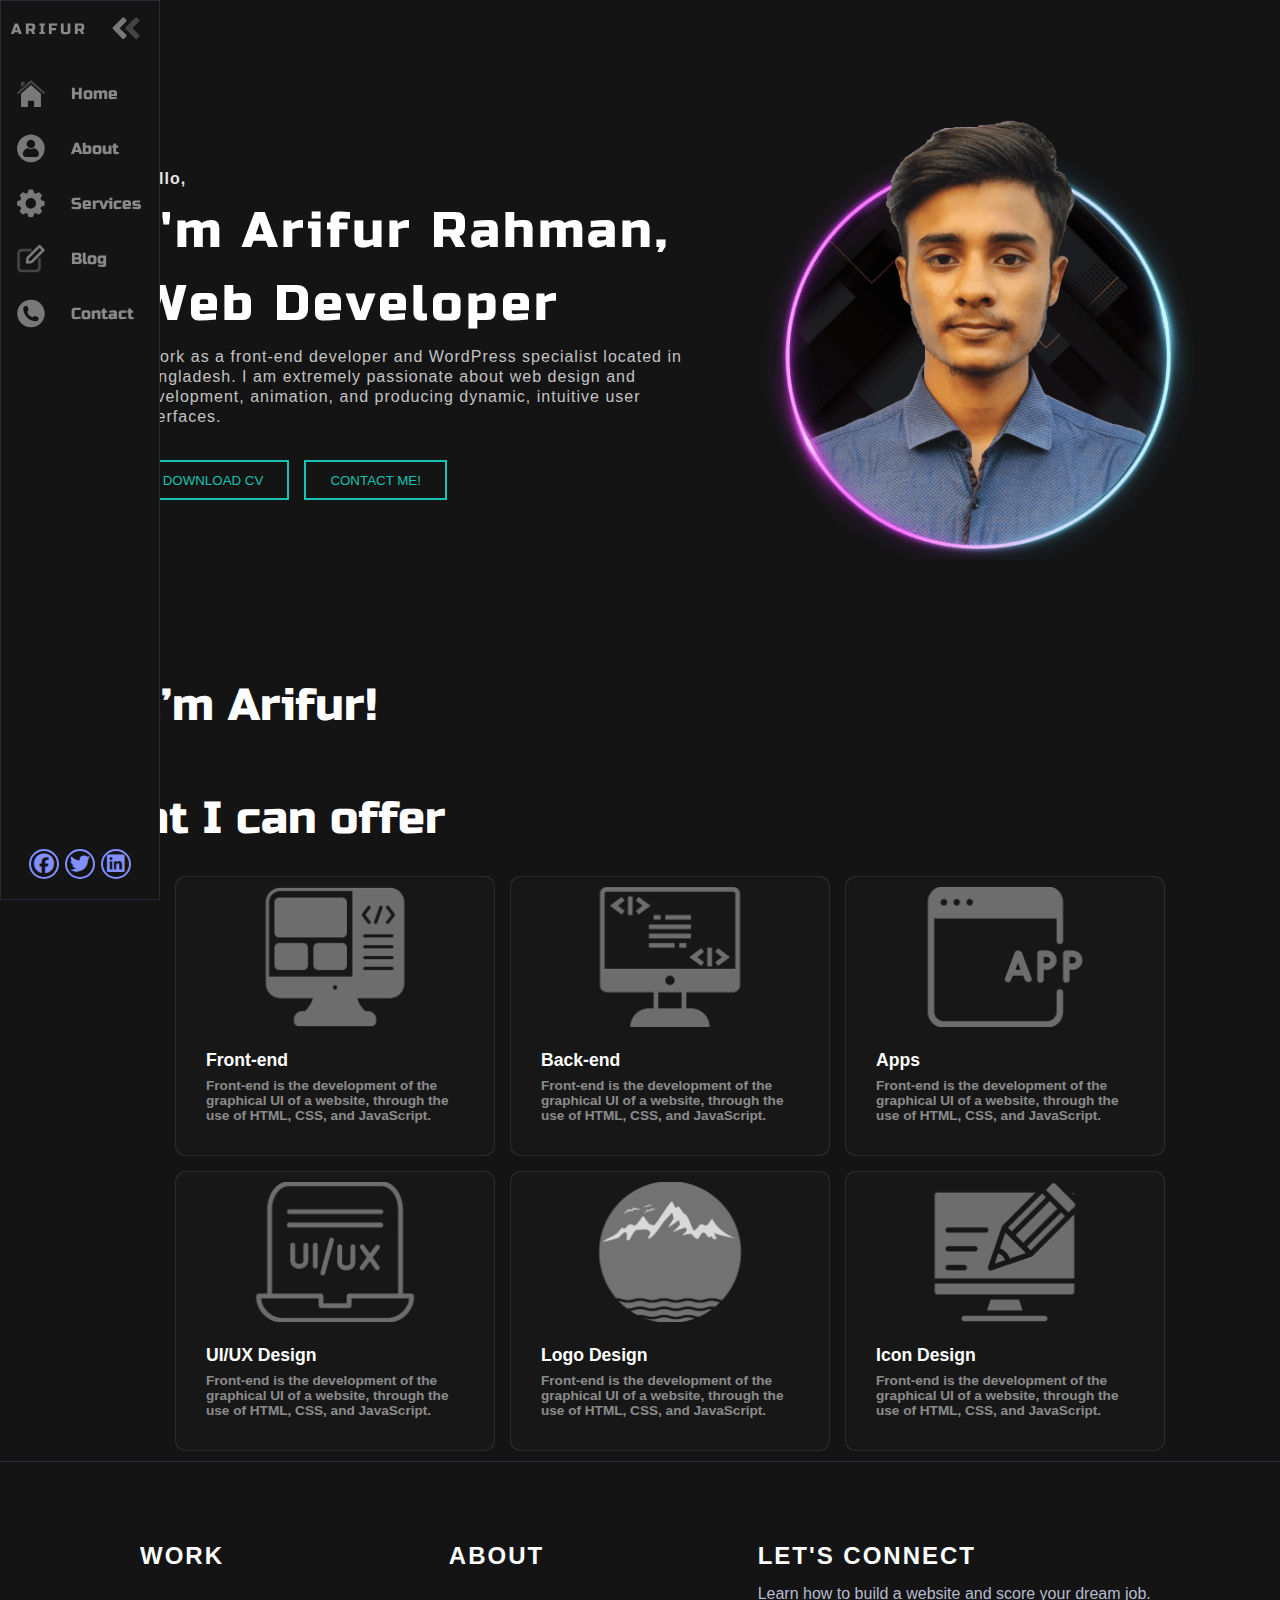
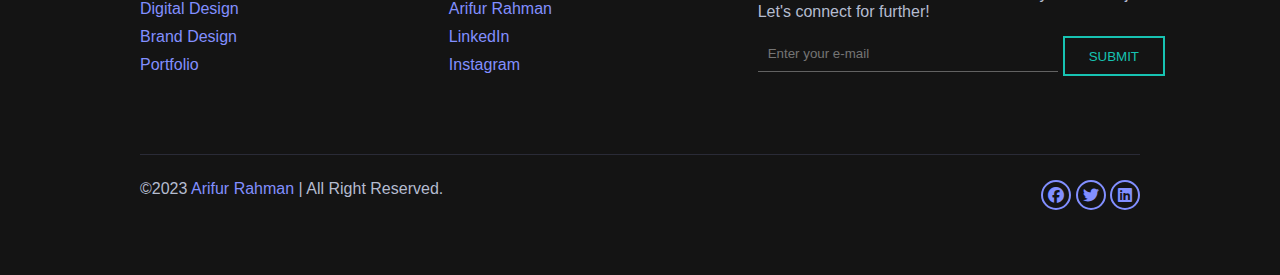
<file: Glowing Hover Effect/index.html>
<!DOCTYPE html>
<html lang="en">
<head>
    <meta charset="UTF-8">
    <meta http-equiv="X-UA-Compatible" content="IE=edge">
    <meta name="viewport" content="width=device-width, initial-scale=1.0">
    <title>Personal Portfolio - Arifur Rahman</title>
    <!-- CSS link  -->
    <link rel="stylesheet" href="assets/css/style.css">

    <!-- Icon file Link -fontawesome  -->
    <link rel="stylesheet" href="https://cdnjs.cloudflare.com/ajax/libs/font-awesome/6.3.0/css/all.min.css"/>

</head>
<body>
<header>
  <nav class="navbar">
    <ul class="navbar-nav">
      <li class="logo">
        <a href="#" class="nav-link">
          <span class="link-text logo-text">Arifur</span>
          <svg
            aria-hidden="true"
            focusable="false"
            data-prefix="fad"
            data-icon="angle-double-right"
            role="img"
            xmlns="http://www.w3.org/2000/svg"
            viewBox="0 0 448 512"
            class="svg-inline--fa fa-angle-double-right fa-w-14 fa-5x"
          >
            <g class="fa-group">
              <path
                fill="currentColor"
                d="M224 273L88.37 409a23.78 23.78 0 0 1-33.8 0L32 386.36a23.94 23.94 0 0 1 0-33.89l96.13-96.37L32 159.73a23.94 23.94 0 0 1 0-33.89l22.44-22.79a23.78 23.78 0 0 1 33.8 0L223.88 239a23.94 23.94 0 0 1 .1 34z"
                class="fa-secondary"
              ></path>
              <path
                fill="currentColor"
                d="M415.89 273L280.34 409a23.77 23.77 0 0 1-33.79 0L224 386.26a23.94 23.94 0 0 1 0-33.89L320.11 256l-96-96.47a23.94 23.94 0 0 1 0-33.89l22.52-22.59a23.77 23.77 0 0 1 33.79 0L416 239a24 24 0 0 1-.11 34z"
                class="fa-primary"
              ></path>
            </g>
          </svg>
        </a>
      </li>

      <li class="nav-item">
        <a href="#" class="nav-link">
          <svg
            aria-hidden="true"
            focusable="false"
            data-prefix="fad"
            data-icon="cat"
            role="img"
            xmlns="http://www.w3.org/2000/svg"
            viewBox="0 0 30 30.000001"
            class="svg-inline--fa fa-cat fa-w-16 fa-9x"
          >
            <g class="fa-group">
              <path
                fill="currentColor"
                d="M 24.933594 14.773438 Z M 24.933594 14.773438 L 15 5.953125 L 5.058594 14.777344 L 5.058594 27.382812 C 5.058594 27.710938 5.324219 27.972656 5.648438 27.972656 L 11.859375 27.972656 L 11.859375 22.441406 C 11.859375 22.117188 12.121094 21.855469 12.445312 21.855469 L 17.550781 21.855469 C 17.875 21.855469 18.136719 22.117188 18.136719 22.441406 L 18.136719 27.972656 L 24.347656 27.972656 C 24.675781 27.972656 24.933594 27.710938 24.933594 27.382812 L 24.933594 14.769531 Z M 5.058594 14.777344 Z M 5.058594 14.777344"
                class="fa-primary"
              ></path>
              <path
              fill="currentColor"
              d="M 14.941406 1.125 L 0.84375 13.640625 L 2.328125 15.320312 L 15 4.070312 L 27.667969 15.320312 L 29.152344 13.640625 L 15.054688 1.125 L 15 1.1875 Z M 14.941406 1.125 "
              class="fa-secondary"
            ></path>
            <path
            fill="currentColor"
            d="M 5.058594 2.925781 L 8.632812 2.925781 L 8.601562 5.046875 L 5.058594 8.257812 Z M 5.058594 2.925781 "
            class="fa-secondary"
          ></path>
            </g>
          </svg>
          <span class="link-text">Home</span>
        </a>
      </li>

      <li class="nav-item">
        <a href="#" class="nav-link">
          <svg
            aria-hidden="true"
            focusable="false"
            data-prefix="fad"
            data-icon="alien-monster"
            role="img"
            xmlns="http://www.w3.org/2000/svg"
            viewBox="0 0 30 30.000001"
            class="svg-inline--fa fa-alien-monster fa-w-18 fa-9x"
          >
            <g class="fa-group">
              
              <path
                fill="currentColor"
                d="M 14.890625 0.617188 C 13.984375 0.617188 13.089844 0.707031 12.199219 0.882812 C 11.3125 1.058594 10.449219 1.320312 9.613281 1.667969 C 8.777344 2.011719 7.984375 2.4375 7.230469 2.941406 C 6.476562 3.445312 5.78125 4.015625 5.140625 4.65625 C 4.5 5.296875 3.929688 5.992188 3.425781 6.746094 C 2.921875 7.5 2.496094 8.292969 2.152344 9.128906 C 1.804688 9.964844 1.542969 10.828125 1.367188 11.71875 C 1.1875 12.605469 1.101562 13.5 1.101562 14.40625 C 1.101562 15.3125 1.1875 16.210938 1.367188 17.097656 C 1.542969 17.984375 1.804688 18.847656 2.152344 19.683594 C 2.496094 20.519531 2.921875 21.316406 3.425781 22.070312 C 3.929688 22.820312 4.5 23.519531 5.140625 24.160156 C 5.78125 24.796875 6.476562 25.371094 7.230469 25.875 C 7.984375 26.375 8.777344 26.800781 9.613281 27.148438 C 10.449219 27.496094 11.3125 27.757812 12.199219 27.933594 C 13.089844 28.109375 13.984375 28.199219 14.890625 28.199219 C 15.796875 28.199219 16.695312 28.109375 17.582031 27.933594 C 18.46875 27.757812 19.332031 27.496094 20.167969 27.148438 C 21.003906 26.800781 21.800781 26.375 22.550781 25.875 C 23.304688 25.371094 24.003906 24.796875 24.640625 24.160156 C 25.28125 23.519531 25.855469 22.820312 26.355469 22.070312 C 26.859375 21.316406 27.285156 20.519531 27.632812 19.683594 C 27.976562 18.847656 28.238281 17.984375 28.417969 17.097656 C 28.59375 16.210938 28.679688 15.3125 28.679688 14.40625 C 28.679688 13.5 28.59375 12.605469 28.417969 11.71875 C 28.238281 10.828125 27.976562 9.964844 27.632812 9.128906 C 27.285156 8.292969 26.859375 7.5 26.355469 6.746094 C 25.855469 5.992188 25.28125 5.296875 24.640625 4.65625 C 24 4.015625 23.304688 3.445312 22.550781 2.941406 C 21.800781 2.4375 21.003906 2.015625 20.167969 1.667969 C 19.332031 1.320312 18.46875 1.058594 17.582031 0.882812 C 16.691406 0.707031 15.796875 0.617188 14.890625 0.617188 Z M 14.890625 5.789062 C 15.21875 5.789062 15.542969 5.824219 15.859375 5.902344 C 16.179688 5.976562 16.488281 6.085938 16.78125 6.230469 C 17.074219 6.378906 17.34375 6.554688 17.597656 6.765625 C 17.847656 6.976562 18.074219 7.210938 18.269531 7.472656 C 18.46875 7.734375 18.632812 8.015625 18.765625 8.316406 C 18.898438 8.613281 18.992188 8.925781 19.050781 9.25 C 19.113281 9.570312 19.132812 9.894531 19.117188 10.222656 C 19.101562 10.550781 19.050781 10.871094 18.957031 11.1875 C 18.867188 11.5 18.742188 11.800781 18.582031 12.085938 C 18.421875 12.375 18.230469 12.636719 18.007812 12.878906 C 17.789062 13.121094 17.542969 13.332031 17.269531 13.515625 C 17 13.699219 16.710938 13.851562 16.40625 13.96875 C 16.097656 14.085938 15.78125 14.167969 15.457031 14.210938 C 15.132812 14.253906 14.808594 14.257812 14.480469 14.226562 C 14.15625 14.195312 13.835938 14.128906 13.527344 14.019531 C 13.21875 13.914062 12.921875 13.777344 12.644531 13.601562 C 9.09375 11.351562 10.632812 5.832031 14.890625 5.789062 Z M 19.851562 23.027344 L 9.929688 23.027344 C 9.515625 23.027344 9.117188 22.945312 8.734375 22.785156 C 8.351562 22.628906 8.015625 22.402344 7.722656 22.109375 C 7.429688 21.816406 7.203125 21.476562 7.042969 21.09375 C 6.886719 20.710938 6.808594 20.3125 6.804688 19.898438 C 6.804688 17.246094 8.757812 14.957031 11.558594 13.929688 C 12.027344 14.324219 12.542969 14.625 13.117188 14.835938 C 13.691406 15.042969 14.28125 15.148438 14.890625 15.148438 C 15.5 15.148438 16.09375 15.042969 16.664062 14.835938 C 17.238281 14.625 17.757812 14.324219 18.222656 13.929688 C 21.023438 14.957031 22.976562 17.246094 22.976562 19.898438 C 22.976562 20.3125 22.894531 20.710938 22.738281 21.09375 C 22.578125 21.476562 22.351562 21.816406 22.058594 22.109375 C 21.765625 22.402344 21.429688 22.628906 21.046875 22.785156 C 20.664062 22.945312 20.265625 23.027344 19.851562 23.027344 Z M 19.851562 23.027344 "
                class="fa-primary"
              ></path>
            </g>
          </svg>
          <span class="link-text">About</span>
        </a>
      </li>

      <li class="nav-item">
        <a href="#" class="nav-link">
          <svg
            aria-hidden="true"
            focusable="false"
            data-prefix="fad"
            data-icon="space-station-moon-alt"
            role="img"
            xmlns="http://www.w3.org/2000/svg"
            viewBox="0 0 30 30.000001"
            class="svg-inline--fa fa-space-station-moon-alt fa-w-16 fa-5x"
          >
            <g class="fa-group">
              <path
                fill="currentColor"
                d="M 14.757812 9.125 C 17.625 9.074219 19.992188 11.355469 20.046875 14.222656 C 20.046875 14.273438 20.046875 14.320312 20.046875 14.375 C 20.078125 17.242188 17.78125 19.589844 14.914062 19.625 C 12.046875 19.65625 9.695312 17.359375 9.664062 14.492188 C 9.664062 14.453125 9.664062 14.414062 9.664062 14.375 C 9.632812 11.519531 11.90625 9.175781 14.757812 9.125 Z M 15.316406 0.59375 C 14.542969 0.566406 13.765625 0.605469 13 0.707031 C 12.726562 0.746094 12.503906 0.9375 12.421875 1.195312 L 11.660156 3.683594 C 11.59375 3.894531 11.433594 4.0625 11.222656 4.136719 C 10.863281 4.265625 10.511719 4.410156 10.164062 4.574219 C 9.964844 4.671875 9.730469 4.667969 9.535156 4.5625 L 7.238281 3.34375 C 6.996094 3.214844 6.699219 3.238281 6.484375 3.40625 C 5.5 4.152344 4.625 5.03125 3.875 6.015625 C 3.707031 6.230469 3.683594 6.523438 3.8125 6.765625 L 5.035156 9.066406 C 5.140625 9.257812 5.148438 9.492188 5.058594 9.695312 C 4.890625 10.039062 4.746094 10.390625 4.617188 10.753906 C 4.542969 10.960938 4.375 11.125 4.160156 11.1875 L 1.675781 11.953125 C 1.414062 12.03125 1.222656 12.257812 1.1875 12.527344 C 1.023438 13.753906 1.023438 14.992188 1.1875 16.21875 C 1.222656 16.488281 1.414062 16.714844 1.675781 16.792969 L 4.160156 17.558594 C 4.375 17.621094 4.542969 17.785156 4.617188 17.996094 C 4.746094 18.355469 4.890625 18.707031 5.058594 19.050781 C 5.148438 19.253906 5.140625 19.488281 5.035156 19.683594 L 3.8125 21.980469 C 3.683594 22.222656 3.707031 22.515625 3.875 22.734375 C 4.625 23.714844 5.5 24.589844 6.484375 25.339844 C 6.699219 25.507812 6.996094 25.527344 7.238281 25.402344 L 9.535156 24.183594 C 9.730469 24.078125 9.964844 24.074219 10.164062 24.171875 C 10.511719 24.335938 10.863281 24.480469 11.222656 24.609375 C 11.433594 24.683594 11.59375 24.851562 11.660156 25.0625 L 12.421875 27.550781 C 12.503906 27.8125 12.726562 28.003906 13 28.035156 C 14.222656 28.203125 15.464844 28.203125 16.6875 28.035156 C 16.957031 28.003906 17.183594 27.8125 17.265625 27.550781 L 18.027344 25.0625 C 18.09375 24.851562 18.257812 24.683594 18.464844 24.609375 C 18.824219 24.480469 19.179688 24.335938 19.523438 24.171875 C 19.722656 24.074219 19.957031 24.078125 20.152344 24.183594 L 22.449219 25.402344 C 22.691406 25.527344 22.988281 25.507812 23.203125 25.339844 C 24.1875 24.589844 25.0625 23.714844 25.8125 22.734375 C 25.980469 22.515625 26.003906 22.222656 25.875 21.980469 L 24.65625 19.683594 C 24.546875 19.488281 24.542969 19.253906 24.632812 19.050781 C 24.796875 18.707031 24.941406 18.355469 25.070312 17.996094 C 25.144531 17.785156 25.3125 17.621094 25.527344 17.558594 L 28.011719 16.792969 C 28.273438 16.710938 28.464844 16.488281 28.5 16.21875 C 28.664062 14.992188 28.664062 13.753906 28.5 12.527344 C 28.464844 12.257812 28.273438 12.03125 28.011719 11.953125 L 25.527344 11.1875 C 25.3125 11.125 25.144531 10.960938 25.070312 10.753906 C 24.941406 10.390625 24.796875 10.039062 24.632812 9.695312 C 24.542969 9.492188 24.546875 9.257812 24.65625 9.066406 L 25.875 6.765625 C 26.003906 6.523438 25.980469 6.230469 25.8125 6.015625 C 25.0625 5.03125 24.1875 4.152344 23.203125 3.40625 C 22.988281 3.238281 22.691406 3.214844 22.449219 3.34375 L 20.152344 4.5625 C 19.957031 4.667969 19.722656 4.671875 19.523438 4.578125 C 19.179688 4.414062 18.824219 4.265625 18.464844 4.136719 C 18.257812 4.066406 18.09375 3.894531 18.027344 3.683594 L 17.265625 1.199219 C 17.183594 0.9375 16.957031 0.746094 16.6875 0.707031 C 16.234375 0.648438 15.777344 0.609375 15.316406 0.59375 "
                class="fa-primary"
              ></path>
            </g>
          </svg>
          <span class="link-text">Services</span>
        </a>
      </li>

      <li class="nav-item">
        <a href="#" class="nav-link">
          <svg
            aria-hidden="true"
            focusable="false"
            data-prefix="fad"
            data-icon="space-shuttle"
            role="img"
            xmlns="http://www.w3.org/2000/svg"
            viewBox="0 0 30 30.000001"
            class="svg-inline--fa fa-space-shuttle fa-w-20 fa-5x"
          >
            <g class="fa-group">
           
             <path  class="fa-primary" fill="currentColor" d="M 22.542969 1.277344 C 23.054688 0.765625 23.882812 0.765625 24.390625 1.277344 L 28.3125 5.195312 C 28.824219 5.707031 28.824219 6.535156 28.3125 7.046875 L 16.546875 18.808594 C 16.347656 19.011719 16.089844 19.140625 15.808594 19.179688 L 11.234375 19.832031 C 10.828125 19.890625 10.417969 19.753906 10.125 19.464844 C 9.835938 19.171875 9.699219 18.761719 9.753906 18.355469 L 10.410156 13.78125 C 10.449219 13.5 10.578125 13.238281 10.777344 13.039062 Z M 12.933594 14.582031 L 12.589844 17 L 15.007812 16.652344 L 25.539062 6.121094 L 23.46875 4.046875 Z M 12.933594 14.582031 " /></g>
             <g><path class="fa-secondary" fill="currentColor" d="M 5.820312 7.429688 C 4.738281 7.429688 3.859375 8.304688 3.859375 9.390625 L 3.859375 23.769531 C 3.859375 24.851562 4.738281 25.726562 5.820312 25.726562 L 20.199219 25.726562 C 21.28125 25.726562 22.160156 24.851562 22.160156 23.769531 L 22.160156 13.964844 L 24.773438 13.964844 L 24.773438 23.769531 C 24.773438 26.292969 22.726562 28.34375 20.199219 28.34375 L 5.820312 28.34375 C 3.292969 28.34375 1.246094 26.292969 1.246094 23.769531 L 1.246094 9.390625 C 1.246094 6.863281 3.292969 4.8125 5.820312 4.8125 L 15.625 4.8125 L 15.625 7.429688 Z M 5.820312 7.429688 " "/>
            </g>
          </svg>
          <span class="link-text">Blog</span>
        </a>
      </li>
      <li class="nav-item">
        <a href="#" class="nav-link">
          <svg
            aria-hidden="true"
            focusable="false"
            data-prefix="fad"
            data-icon="space-shuttle"
            role="img"
            xmlns="http://www.w3.org/2000/svg"
            viewBox="0 0 30 30.000001"
            class="svg-inline--fa fa-space-shuttle fa-w-20 fa-5x"
          >
            <g class="fa-group">
              <path
                fill="currentColor"
                d="M 15 0.726562 C 7.382812 0.726562 1.210938 6.902344 1.210938 14.515625 C 1.210938 22.132812 7.382812 28.304688 15 28.304688 C 22.617188 28.304688 28.789062 22.132812 28.789062 14.515625 C 28.789062 6.902344 22.617188 0.726562 15 0.726562 Z M 22.28125 20.847656 L 21.179688 21.953125 C 20.980469 22.148438 20.402344 22.273438 20.386719 22.273438 C 16.890625 22.300781 13.527344 20.929688 11.058594 18.457031 C 8.578125 15.980469 7.207031 12.605469 7.242188 9.097656 C 7.242188 9.097656 7.371094 8.535156 7.566406 8.339844 L 8.671875 7.238281 C 9.074219 6.832031 9.851562 6.648438 10.394531 6.828125 L 10.625 6.90625 C 11.167969 7.089844 11.738281 7.6875 11.886719 8.242188 L 12.441406 10.277344 C 12.59375 10.832031 12.390625 11.621094 11.988281 12.023438 L 11.25 12.761719 C 11.972656 15.441406 14.074219 17.542969 16.753906 18.269531 L 17.492188 17.53125 C 17.898438 17.128906 18.6875 16.925781 19.238281 17.074219 L 21.277344 17.632812 C 21.828125 17.785156 22.429688 18.347656 22.609375 18.890625 L 22.6875 19.125 C 22.867188 19.667969 22.6875 20.445312 22.28125 20.847656 Z M 22.28125 20.847656 "
                class="fa-primary"
              ></path>
            </g>
          </svg>
          <span class="link-text">Contact</span>
        </a>
      </li> 
      <li class="nav-item">
        <div class="social_icons">
          <a href="#"><i class="fa-brands fa-facebook"></i></a>
          <a href="#"><i class="fa-brands fa-twitter"></i></a>
          <a href="#"><i class="fa-brands fa-linkedin"></i></a>
        </div>
      </li>
    </ul>
  </nav>
</header>
  <main>
   
<!--   Home Section Start  -->

<section id="home" class="home">
  <div class="home_content">
    <div class="home_row">
      <div class="home_col home_col_1">
        <div class="home_left_content">
          <h4>Hello,</h4>
          <h1 class="name">I'm Arifur Rahman,</h1>
          <h1 class="name">Web Developer</h1>
          <p>I work as a front-end developer and WordPress specialist located in Bangladesh. I am extremely passionate about web design and development, animation, and producing dynamic, intuitive user interfaces.</p>
          <div class="home-btn">
            <button class="btn">Download CV</button>
            <button class="btn">Contact me!</button>
          </div>
        </div>
      </div>
      <div class="home_col home_col_2">
        <img src="assets/images/homeimg.png" alt="Home Image">
      </div>
    </div>
  </div>
</section>



<!--  About Section Started  -->

<section class="about">
  <div class="about_content">
    <div class="container">
      <div class="header_row">
        <span>About me</span>
        <h2>Hi, I’m Arifur!</h2>
      </div>
     </div>
  </div>
</section>
     
<!--  Service section start   -->
<section id="service">
 <div class="container">
  <div class="header_row">
    <span>My Services</span>
    <h2>What I can offer</h2>
  </div>
 </div>
<div id="cards">
  <div class="card">
    <div class="card-content">
      <div class="card-image">
       <img src="assets/images/Service section images/front-end development.png" alt="">
      </div>
      <div class="card-info-wrapper">
        <div class="card-info">
          <div class="card-info-title">
            <h3>Front-end</h3>  
            <h4>Front-end is the development of the graphical UI of a website, through the use of HTML, CSS, and JavaScript.</h4>
          </div>    
        </div>
      </div>
    </div>
  </div>
  <div class="card">

    <div class="card-content">
      <div class="card-image">
          <img src="assets/images/Service section images/back-end development.png" alt="">
      </div>
      <div class="card-info-wrapper">
        <div class="card-info">
          <div class="card-info-title">
            <h3>Back-end</h3>  
            <h4>Front-end is the development of the graphical UI of a website, through the use of HTML, CSS, and JavaScript.</h4>
          </div>    
        </div>  
      </div>
    </div>
  </div>
  <div class="card">
    <div class="card-content">
      <div class="card-image">
          <img src="assets/images/Service section images/apps devolopment.png" alt="">
      </div>
      <div class="card-info-wrapper">
        <div class="card-info">
          <div class="card-info-title">
            <h3>Apps</h3>  
            <h4>Front-end is the development of the graphical UI of a website, through the use of HTML, CSS, and JavaScript.</h4>
          </div>    
        </div>
      </div>
    </div>
  </div>
  <div class="card">
    <div class="card-content">
      <div class="card-image">
          <img src="assets/images/Service section images/Ui_Ux Design.png" alt="">
      </div>
      <div class="card-info-wrapper">
        <div class="card-info">
          <div class="card-info-title">
            <h3>UI/UX Design</h3>  
            <h4>Front-end is the development of the graphical UI of a website, through the use of HTML, CSS, and JavaScript.</h4>
          </div>    
        </div>
      </div>
    </div>
  </div>
  <div class="card">
    <div class="card-content">
      <div class="card-image">
          <img src="assets/images/Service section images/Logo Design.png" alt="">
      </div>
      <div class="card-info-wrapper">
        <div class="card-info">
        
          <div class="card-info-title">
            <h3>Logo Design</h3>  
            <h4>Front-end is the development of the graphical UI of a website, through the use of HTML, CSS, and JavaScript.</h4>
          </div>    
        </div>
      </div>
    </div>
  </div>
  <div class="card">
    <div class="card-content">
      <div class="card-image">
          <img src="assets/images/Service section images/Icon Design.png" alt="">
      </div>
      <div class="card-info-wrapper">
        <div class="card-info">
          <div class="card-info-title">
            <h3>Icon Design</h3>  
            <h4>Front-end is the development of the graphical UI of a website, through the use of HTML, CSS, and JavaScript.</h4>
          </div>    
        </div>
      </div>
    </div>
  </div>
</div>
</section>
<!-- Glowing Hover card code end  -->


  </main>

<footer class="footer" id="footer">
  <div class="footer_content container">
    <div class="footer-row footer-row-1">
      <div class="footer-col">
        <h2>WORK</h2>
        <ul class="work_widjet">
          <li class="footer-list"><a href"javascript:void()">Digital Design</a></li>
          <li class="footer-list"><a href"javascript:void()">Brand Design</a></li>
          <li class="footer-list"><a href"javascript:void()">Portfolio</a></li>
        </ul>
      </div>
      <div class="footer-col">
        <h2>ABOUT</h2>
        <ul class="about_widjet">
          <li class="footer-list"><a href"javascript:void()">Arifur Rahman</a></li>
          <li class="footer-list"><a href"javascript:void()">LinkedIn</a></li>
          <li class="footer-list"><a href"javascript:void()">Instagram</a></li>
        </ul>
      </div>
      <div class="footer-col footer-col-3">
        <h2>LET'S CONNECT</h2>
        <p>Learn how to build a website and score your dream job. Let's connect for further!</p>
        <div class="sign-up-form">
          <div class="email-input">
            <input class="input" type="email" name="email" placeholder="Enter your e-mail" required>  
            <span class="input-border"></span>
          </div>
          <button class="btn" type="submit" name="submit_btn">Submit</button>
        </div>

      </div>
    </div>
    <div class="footer-row row-2">
      <div class="footer_bottom">
        <p class="copyright_para">&copy;2023 <a href="https://ararifurrahman.me">Arifur Rahman</a> | All Right Reserved.</p>
        <div class="social_icons">
          <a href="#"><i class="fa-brands fa-facebook"></i></a>
          <a href="#"><i class="fa-brands fa-twitter"></i></a>
          <a href="#"><i class="fa-brands fa-linkedin"></i></a>
        </div>
      </div>
    </div>
  </div>
</footer>







 


    <!-- JS file Link -->
    <!-- <script src='https://codepen.io/Hyperplexed/pen/xxYJYjM/54407644e24173ad6019b766443bf2a6.js'></script> -->

    <script src="assets/js/app.js"></script>
    
</body>
</html>
</file>
<file: Glowing Hover Effect/assets/css/style.css>
/* google fonts link  */
@import url('https://fonts.googleapis.com/css2?family=Inter+Tight:wght@300;400;500;600;700;800&family=Russo+One&display=swap');

/* fonts name */

/* font-family: 'Inter Tight', sans-serif;
font-family: 'Russo One', sans-serif; */

* {
    margin: 0;
    padding: 0;
    box-sizing: border-box;
}

html {
    font-size: 62.5%;
}

:root {
    --primary-font: 'Russo One', sans-serif;
    --body-font: 'Inter', sans-serif;


    --glass-color: rgba(42,43,56,.5);
    --glass-border: #2a2b37;

    --body-bg-color: rgb(0, 2, 18);    
    --primary-color: rgb(130, 143, 255);
    --primary-color-2: rgb(56 189 248);
    --secodary-color: rgb(79, 82, 180);
    --heading-color: rgb(255 255 255);
    --text-color: rgb(180, 188, 208);


    --text-shadow-link: rgb(0 0 0 / 30%) 1px 1px 4px, rgb(0 0 0 / 10%) 2px 2px 4px;
    --btn-linear: linear-gradient(92.88deg, rgb(69, 94, 181) 9.16%, rgb(86, 67, 204) 43.89%, rgb(103, 63, 215) 64.72%);


    /* Transition */
    --transition-speed: 600ms;
    
}
:root {
    --bg-color: rgb(20, 20, 20);
    --card-color: rgb(23, 23, 23);
}

body {
  font-size: 1.6rem;
  background: var(--bg-color);
  color: var(--text-color);
  font-family: var(--body-font);
}

body::-webkit-scrollbar {
  width: 0.25rem;
}

body::-webkit-scrollbar-track {
  background: #1e1e24;
}

body::-webkit-scrollbar-thumb {
  background: #6649b8;
}

main {
  margin-left: 6rem;
  padding: 1rem;
}


h1, h2, h3, 
h4, h5, h6 {
    color: var(--heading-color);
}

img {
    width: 100%;
    display: block;
}

ul {
    list-style: none;
}

a {
    text-decoration: none;
    color: var(--primary-color);
}

.full-width {
    width: 100%;
}

.container {
    width: 1200px;
    height: auto;
    margin: 0 auto;
}

/* Button CSS */

.btn {
  padding: 0.8em 1.8em;
  border: 2px solid #17C3B2;
  position: relative;
  overflow: hidden;
  background-color: transparent;
  text-align: center;
  text-transform: uppercase;
  transition: .3s;
  z-index: 1;
  font-family: inherit;
  color: #17C3B2;
  cursor: pointer;  
}

.btn::before {
  content: '';
  width: 0;
  height: 380%;
  position: absolute;
  top: 50%;
  left: 50%;
  transform: translate(-50%, -50%) rotate(45deg);
  background: #17C3B2;
  transition: .5s ease;
  display: block;
  z-index: -1;
}

.btn:hover::before {
  width: 105%;
}

.btn:hover {
  color: #111;
}

/* Input CSS */

.email-input {
  max-width: 30rem;
  position: relative;
}

.input {
  width: 30rem;
  color: #fff;
  background-color: transparent;
  padding-inline: 1rem;
  padding-block: 1rem;
  border: none;
  border-bottom: 1px solid rgba(221, 221, 221, 0.39);
}

/* styling of animated border */
.input-border {
 position: absolute;
 background: #17C3B2;
 height: .2rem;
 bottom: 0;
 left: 0;
 transition: 1s;
}
/* Hover on Input */
.input:hover {
 background: #4985e01f;
}

.input:focus {
 outline: none;
}
/* here is code of animated border */
.input:focus ~ .input-border {
  width: 100%;
}


/* === if you want to do animated border on typing === */
/* remove input:focus code and uncomment below code */
/* input:valid ~ .input-border{
  width: 100%;
} */







/* Sidenav CSS */


.navbar {
  position: fixed;
  background-color: var(--bg-color);
  transition: width 600ms ease;
  z-index: 1111;
  border: 1px solid var(--glass-border);
  font-family: var(--primary-font);
}

.navbar-nav {
  list-style: none;
  padding: 0;
  margin: 0;
  display: flex;
  flex-direction: column;
  align-items: center;
  height: 100%;
}

.nav-item {
  width: 100%;
}

.nav-item:last-child {
  margin-top: auto;
  margin-bottom: 2rem;
  font-size: 2rem;
  text-align: center;
  display: none;
}

.social_icons a i {
  display: inline-flex;
  justify-content: center;
  align-items: center;
  width: 3rem;
  height: 3rem;
  background: transparent;
  border: 2px solid var(--primary-color);
  border-radius: 50%;
  color: var(--primary-color);
}

.social_icons a i:hover {
  background-color: var(--primary-color);
  color: var(--bg-color);
  box-shadow: 0 0 2rem var(--primary-color);
}

.nav-link {
  display: flex;
  align-items: center;
  height: 5.5rem;
  color: var(--text-color);
  text-decoration: none;
  filter: grayscale(100%) opacity(0.7);
  transition: var(--transition-speed);
  font-weight: 500;
}

.nav-link:hover {
  filter: grayscale(0%) opacity(1);
  background-color: var(--glass-color);
  color: var(--text-secondary);
}

.link-text {
  display: none;
  margin-left: 1rem;
}

.nav-link svg {
  width: 3rem;
  min-width: 3rem;
  margin: 0 1.5rem;
}

.fa-primary {
  color: var(--primary-color-2);
}

.fa-secondary {
  color: var(--secodary-color);
}

.fa-primary,
.fa-secondary {
  transition: var(--transition-speed);
}

.logo {
  font-weight: bold;
  text-transform: uppercase;
  margin-bottom: 1rem;
  text-align: center;
  color: var(--text-secondary);
  background: var(--bg-secondary);
  font-size: 1.5rem;
  letter-spacing: 0.3ch;
  width: 100%;
}

.logo svg {
  transform: rotate(0deg);
  transition: var(--transition-speed);
}

.logo-text
{
  display: inline;
  position: absolute;
  left: -999px;
  transition: var(--transition-speed);
}

.navbar:hover .logo svg {
  transform: rotate(-180deg);
}

.navbar:hover  .nav-item:last-child {
  display: block;
}

/* Responsive Sidenav CSS */

/* Small screens */
@media only screen and (max-width: 600px) {
  .navbar {
    position: relative;
    top: 2rem;
    width: min(100% - 5rem);
    height: 5rem;
    margin-inline: auto;
    border-radius: 2.5rem;
    overflow: hidden;
  }

  .logo {
    display: none;
  }

  .navbar-nav {
    flex-direction: row;
  }

  .nav-link {
    justify-content: center;
  }

  main {
    margin: 0;
  }

  .nav-item:last-child{
    display: none;
  }
  
  .navbar:hover  .nav-item:last-child {
    display: none;
  }
}

/* Large screens */
@media only screen and (min-width: 600px) {
  .navbar {
    top: 0;
    width: 6rem;
    height: 100%;
  }

  .navbar:hover {
    width: 16rem;
  }

  .navbar:hover .link-text {
    display: inline;
  }

  .navbar:hover .logo svg
  {
    margin-left: 11rem;
  }

  .navbar:hover .logo-text
  {
    left: 0px;
  }


  

}


/* Home Section CSS */

.home {
  margin: 10rem 0;
}

.home .home_content .home_row {
  display: flex;
  justify-content: space-evenly;
  align-items: center;
  flex-basis: 1;
}

.home .home_col_2 img {
  max-width: 45rem;
}


.home .home_content .home_left_content {
  max-width: 55rem;
  display: flex;
  gap: 1.3rem;
  flex-direction: column;
}

.home_content .home_left_content h4 {
  color: #e5e5e5;
  letter-spacing: 0.1rem;
}

.home_content .home_left_content h1 {
  font-size: 5rem;
  font-family: var(--primary-font);
  font-weight: 500;
  letter-spacing: .3rem;
}

.home_content .home_left_content p{
  letter-spacing: .1rem;
  line-height: 2rem;
  color: #c3c3c3;
}

.home_content .home_left_content .home-btn {
  margin-top: 2rem;
  display: flex;
  gap: 1.5rem;
}





/*  Home CSS Code  */


@media screen and (max-width: 1024px) {
  .home_content .home_left_content h1 {
    font-size: 4rem;
  }
}

@media screen and (max-width: 576px) {
  .home_content {
    width: 100%;
  }
  .home .home_content .home_row {
    flex-wrap: wrap;
    gap: 5rem;
    margin: 0 1.5rem;
  }

  .home_content .home_left_content h1 {
    font-size: 3.5rem;
  }

  .home .home_col_2 img {
    width: 35rem;
  }

}


/*  About section CSS */












/* Service section CSS */

#service .header_row {
  display: flex;
  justify-content: flex-start;
  align-items: flex-start;
  flex-direction: column;
  padding: 3rem 0;
  gap: 1rem;
}

.header_row span{
  color: var(--primary-color);
}

.header_row h2 {
  font-size: 4.5rem;
  font-family: var(--primary-font);
  font-weight: normal;
} 

#cards {
  display: flex;
  flex-wrap: wrap;
  gap: 1.5rem;  
  max-width: 990px;
  width: calc(100% - 2rem);
  margin: 0 auto;
  justify-content: center;
}

#cards:hover > .card::after {
  opacity: 1;
}

.card {
  background-color: rgba(255, 255, 255, 0.1);
  border-radius: 10px;
  cursor: pointer;
  display: flex;
  height: 280px;
  flex-direction: column;
  position: relative;
  width: 320px;  
}

.card:hover::before {
  opacity: 1;
}

.card::before,
.card::after {
  border-radius: inherit;
  content: "";
  height: 100%;
  left: 0px;
  opacity: 0;
  position: absolute;
  top: 0px;
  transition: opacity 500ms;
  width: 100%;
}

.card::before {
  background: radial-gradient(
    800px circle at var(--mouse-x) var(--mouse-y), 
    rgba(255, 255, 255, 0.06),
    transparent 40%
  );
  z-index: 3;
}




.card > .card-content {
  background-color: var(--card-color);
  border-radius: inherit;
  display: flex;
  flex-direction: column;
  flex-grow: 1;
  inset: 1px;
  padding: 10px;
  position: absolute;
  z-index: 2;
}

/* -- ↓ ↓ ↓ extra card content styles ↓ ↓ ↓ -- */


i {  
  color: rgb(240, 240, 240);
}

.card-image {
  align-items: center;
  display: flex;
  height: 140px;
  justify-content: center;
  overflow: hidden;
}

.card-image > i {
  font-size: 6em;
  opacity: 0.25;
}

.card-info-wrapper {
  align-items: center;
  display: flex;
  flex-grow: 1;
  justify-content: flex-start;
  padding: 0px 20px;
}

.card-info {
  align-items: flex-start;
  display: flex;
  gap: 10px;
}

.card-info > i {  
  font-size: 1em;
  height: 20px;
  line-height: 20px;
}

.card-info-title > h3 {
  font-size: 1.1em;
  line-height: 20px;
}

.card-info-title > h4 {
  color: rgba(255, 255, 255, 0.5);
  font-size: 0.85em;
  margin-top: 8px;
}

/* -- ↓ ↓ ↓ some responsiveness ↓ ↓ ↓ -- */

@media screen and (max-width: 992px) {
  
  #cards {    
    max-width: 1000px;
    padding: 10px 0;
  }

}


@media screen and (max-width: 576px) {


  .card {
    height: 300px;
  }
  
  .card-image {
    height: 80px;  
  }
  
  .card-image > i {
    font-size: 3em;
  }
    
  .card-info-wrapper {
    padding: 0px 10px;
  }
  
  .card-info > i { 
    font-size: 0.8em; 
  }
  
  .card-info-title > h3 {
    font-size: 0.9em;
  }

  .card-info-title > h4 {
    font-size: 0.8em;
    margin-top: 4px;
  }
}














 /* Footer CSS */


.footer {
  padding: 8rem 4rem 4rem 4rem;
  border-top: 1px solid var(--glass-border);
}

.footer_content {
  width: 100%;
  padding: 0 5rem;
}

.footer .footer-row-1 {
  display: flex;
  margin-bottom: 5rem;
}


.footer .footer-col {
  width: 100%;
  display: flex;
  flex-direction: column;
  flex: 1;
}

.footer-col:first-child {
  margin-left: 5rem;
}

.footer-col:last-child {
  margin-right: 2.5rem;
}

.footer-col h2 {
  letter-spacing: .2rem;
}

.footer-col-3 {
  display: flex;
  flex-direction: column;
  gap: 1.5rem;
}

.sign-up-form {
  display: flex;
  gap: .5rem;
}


.footer ul {
  margin: 2rem 0;
}

.footer ul > li {
  margin: 1rem 0;
}

.footer ul > li > a {
  cursor: pointer;
}

.footer ul > li > a:hover {
  opacity: .8;
}

.footer-row .footer_bottom {
  border-top: 1px solid var(--glass-border);
  padding: 2.5rem 0;
  display: flex;
  justify-content: space-between;
  margin: 0 5rem;
}

.social {
  display: flex;
  gap: 1rem;
}




/* Footer responsive css */


@media screen and (max-width: 1024px) {

  .footer_content {
    padding: 0;
  }
  .footer .footer-row-1 {
    flex-wrap: wrap;
    gap: 4rem;
  }
  
}


@media screen and (max-width: 576px) {

  

  .footer-col:first-child {
    margin: 0;
  }

  .footer-col-3 p {
    font-size: 1.4rem;
  }

    .footer .footer_bottom {
      margin: 0;
    }

    .copyright_para {
      font-size: 1.3rem;
    }

    .input {
      width: 27rem;
    }

}
</file>
